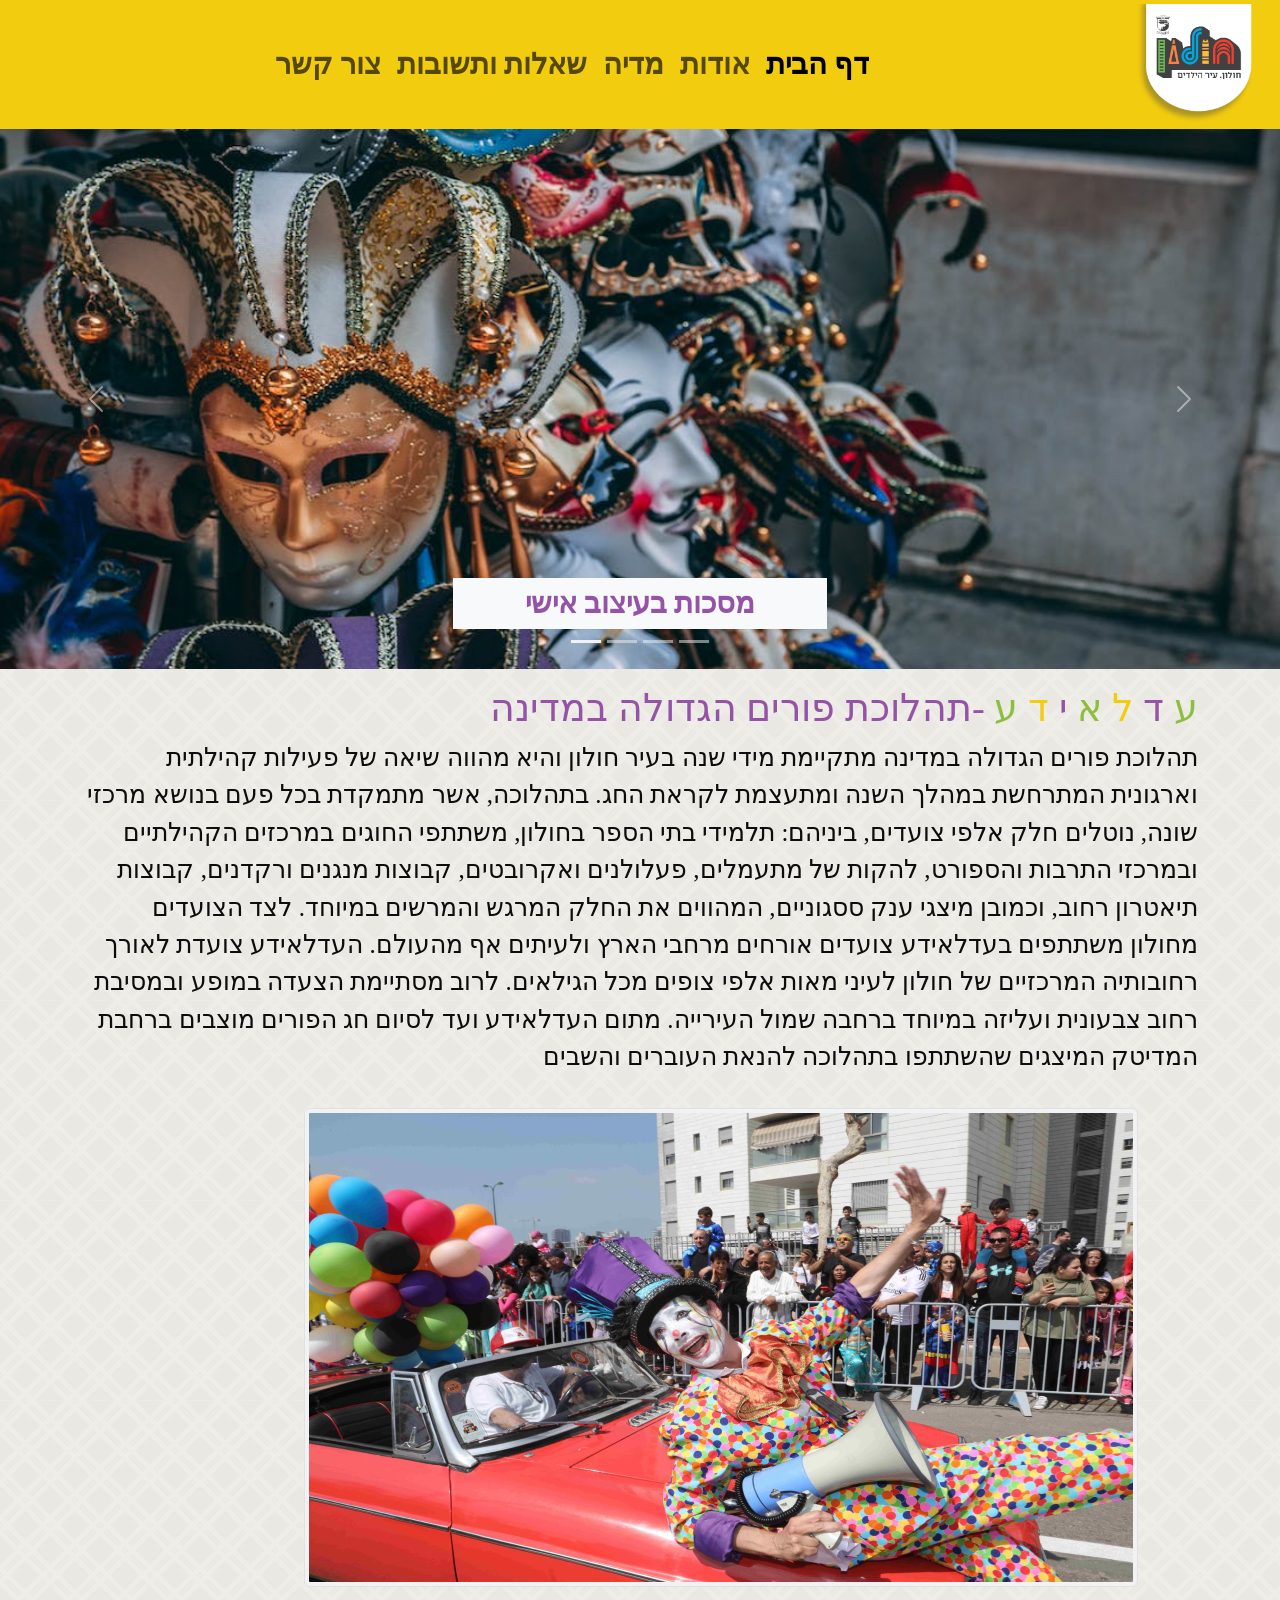
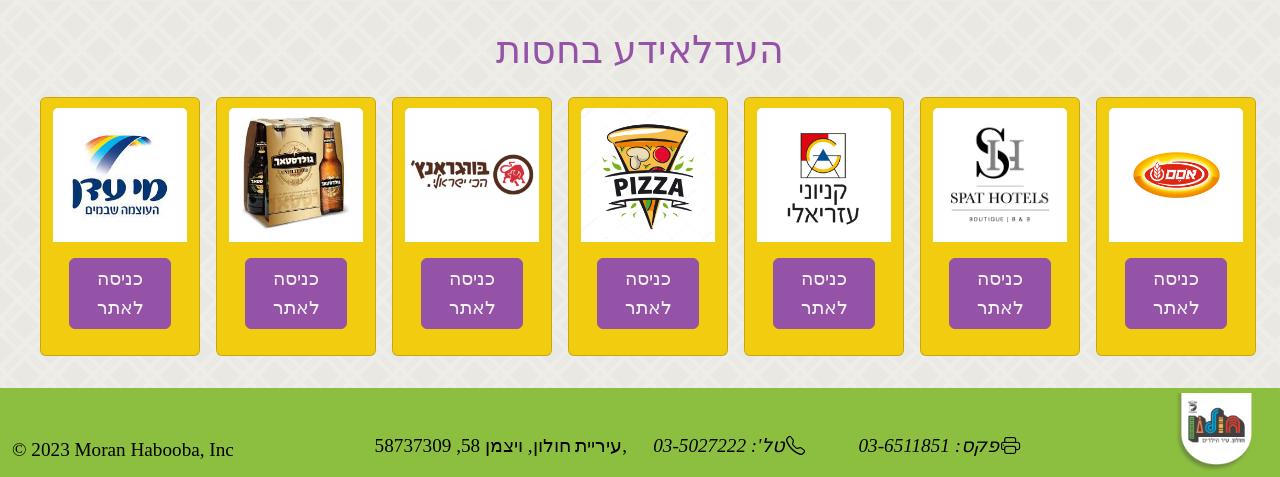
<file: index.html>
<!DOCTYPE html>
<html lang="en">
  <head>
    <meta charset="UTF-8" />
    <meta http-equiv="X-UA-Compatible" content="IE=edge" />
    <meta name="viewport" content="width=device-width, initial-scale=1.0" />
    <title>FestivalsEvents</title>

    <script
      src="https://cdn.jsdelivr.net/npm/bootstrap@5.3.0-alpha1/dist/js/bootstrap.bundle.min.js"
      integrity="sha384-w76AqPfDkMBDXo30jS1Sgez6pr3x5MlQ1ZAGC+nuZB+EYdgRZgiwxhTBTkF7CXvN"
      crossorigin="anonymous"
    ></script>
    <link
      rel="stylesheet"
      href="https://cdn.jsdelivr.net/npm/bootstrap-icons@1.10.3/font/bootstrap-icons.css"
    />
    <link rel="preconnect" href="https://fonts.googleapis.com" />
    <link rel="preconnect" href="https://fonts.gstatic.com" crossorigin />
    <link
      href="https://fonts.googleapis.com/css2?family=Bona+Nova:ital,wght@0,400;0,700;1,400&family=Miriam+Libre:wght@400;700&display=swap"
      rel="stylesheet"
    />

    <link rel="stylesheet" href="styles/style.css" />
    <link rel="stylesheet" href="bootstrap-5.3.0-alpha1/scss/bootstrap.css" />
  </head>
  <body class="bgimg">
    <header>
      <nav class="navbar navbar-expand-lg bg-body-tertiary p-0">
        <div class="container-fluid flex-md-row-reverse bg-warning">
          <a class="navbar-brand" href="index.html"
            ><img src="image/logo.png " width="120px" alt="logo"
          /></a>
          <button
            class="navbar-toggler animate"
            type="button"
            data-bs-toggle="collapse"
            data-bs-target="#navbarSupportedContent"
            aria-controls="navbarSupportedContent"
            aria-expanded="false"
            aria-label="Toggle navigation"
          >
            <span class="navbar-toggler-icon"></span>
          </button>
          <div
            class="collapse navbar-collapse justify-content-around"
            id="navbarSupportedContent"
          >
            <ul class="navbar-nav fs-5 flex-lg-row-reverse">
              <li class="nav-item">
                <a class="nav-link active" aria-current="page" href="index.html"
                  >דף הבית</a
                >
              </li>
              <li class="nav-item">
                <a class="nav-link" href="About.html">אודות</a>
              </li>
              <li class="nav-item">
                <a class="nav-link" href="media.html">מדיה</a>
              </li>
              <li class="nav-item">
                <a class="nav-link" href="faq.html">שאלות ותשובות</a>
              </li>
              <li class="nav-item">
                <a class="nav-link" href="contact.html">צור קשר</a>
              </li>
            </ul>
          </div>
        </div>
      </nav>
      <!-- קרוסלה -->
      <img
        src="image/עעעע.jpeg "
        alt=""
        class="d-none d-sm-block d-md-none w-100"
      />
      <div
        id="carouselExampleCaptions"
        class="carousel slide d-none d-md-block"
      >
        <div class="carousel-indicators">
          <button
            type="button"
            data-bs-target="#carouselExampleCaptions"
            data-bs-slide-to="0"
            class="active"
            aria-current="true"
            aria-label="Slide 1"
          ></button>
          <button
            type="button"
            data-bs-target="#carouselExampleCaptions"
            data-bs-slide-to="1"
            aria-label="Slide 2"
          ></button>
          <button
            type="button"
            data-bs-target="#carouselExampleCaptions"
            data-bs-slide-to="2"
            aria-label="Slide 3"
          ></button>
          <button
            type="button"
            data-bs-target="#carouselExampleCaptions"
            data-bs-slide-to="3"
            aria-label="Slide 4"
          ></button>
        </div>
        <div class="carousel-inner">
          <div class="carousel-item active">
            <img
              src="image/slider2.jpeg"
              class="d-block w-100 slider-height"
              alt="..."
            />
            <div class="carousel-caption d-none d-md-block text-warning">
              <h5 class="text-primary fs-4 fw-bold bg-light p-2 col-5 m-auto">
                מסכות בעיצוב אישי
              </h5>
            </div>
          </div>
          <div class="carousel-item">
            <img
              src="image/slider1.jpeg"
              class="d-block w-100 slider-height"
              alt="..."
            />
            <div class="carousel-caption d-none d-md-block text-warning">
              <h5 class="text-primary fs-4 fw-bold bg-light p-2 col-4 m-auto">
                המגדל המרכזי של הפסטיבל
              </h5>
            </div>
          </div>
          <div class="carousel-item">
            <img
              src="image/slider3.jpeg"
              class="d-block w-100 slider-height"
              alt="..."
            />
            <div class="carousel-caption d-none d-md-block text-warning">
              <h5 class="text-primary fs-4 fw-bold bg-light p-2 col-3 m-auto">
                אמני רחוב
              </h5>
            </div>
          </div>
          <div class="carousel-item">
            <img
              src="image/slider4.jpeg"
              class="d-block w-100 slider-height"
              alt="..."
            />
            <div class="carousel-caption d-none d-md-block text-warning">
              <h5 class="text-primary fs-2 fw-bold bg-light p-2 col-6 m-auto">
                ליידי לבושה בתלבושת מארדי גרא מלאה
              </h5>
            </div>
          </div>
        </div>
        <button
          class="carousel-control-prev"
          type="button"
          data-bs-target="#carouselExampleCaptions"
          data-bs-slide="prev"
        >
          <span class="carousel-control-prev-icon" aria-hidden="true"></span>
          <span class="visually-hidden">Previous</span>
        </button>
        <button
          class="carousel-control-next"
          type="button"
          data-bs-target="#carouselExampleCaptions"
          data-bs-slide="next"
        >
          <span class="carousel-control-next-icon" aria-hidden="true"></span>
          <span class="visually-hidden">Next</span>
        </button>
      </div>

      <div class="about">
        <div class="container">
          <div class="row mt-3 mb-3">
            <div class="col">
              <h2 class="h2 fs-2 font-weight-bold">
                <span class="span1">ע</span>
                <span class="span2">ד</span>
                <span class="span3">ל</span>
                <span class="span4">א</span>
                <span class="span5">י</span>
                <span class="span7">ד</span>
                <span class="span8">ע</span>
                <span class="span9">-תהלוכת פורים הגדולה במדינה</span>
              </h2>
              <p class="pabout">
                תהלוכת פורים הגדולה במדינה מתקיימת מידי שנה בעיר חולון והיא
                מהווה שיאה של פעילות קהילתית וארגונית המתרחשת במהלך השנה ומתעצמת
                לקראת החג. בתהלוכה, אשר מתמקדת בכל פעם בנושא מרכזי שונה, נוטלים
                חלק אלפי צועדים, ביניהם: תלמידי בתי הספר בחולון, משתתפי החוגים
                במרכזים הקהילתיים ובמרכזי התרבות והספורט, להקות של מתעמלים,
                פעלולנים ואקרובטים, קבוצות מנגנים ורקדנים, קבוצות תיאטרון רחוב,
                וכמובן מיצגי ענק ססגוניים, המהווים את החלק המרגש והמרשים במיוחד.
                לצד הצועדים מחולון משתתפים בעדלאידע צועדים אורחים מרחבי הארץ
                ולעיתים אף מהעולם. העדלאידע צועדת לאורך רחובותיה המרכזיים של
                חולון לעיני מאות אלפי צופים מכל הגילאים. לרוב מסתיימת הצעדה
                במופע ובמסיבת רחוב צבעונית ועליזה במיוחד ברחבה שמול העירייה.
                מתום העדלאידע ועד לסיום חג הפורים מוצבים ברחבת המדיטק המיצגים
                שהשתתפו בתהלוכה להנאת העוברים והשבים
              </p>
            </div>
          </div>
        </div>
      </div>
    </header>
    <main>
      <div class="container">
        <div class="row mt-3 mb-3 me-5">
          <div class="col">
            <img src="image/6.jpg" class="img-thumbnail" alt="..." />
          </div>
        </div>
      </div>

      <aside class="row py-4 d-flex justify-content-center align-items-center">
        <h5 class="h5 text-primary fs-2 text-center font-weight-bold">
          העדלאידע בחסות
        </h5>
        <div class="card mt-3 bg-warning ms-3" style="width: 10rem">
          <img src="image/מי עדן.jpeg" class="card-img-top" alt="..." />
          <div class="card-body">
            <a
              href="https://www.meyeden.co.il/ "
              target="_blank"
              class="btn btn-primary"
              >כניסה לאתר</a
            >
          </div>
        </div>
        <div class="card mt-3 bg-warning ms-3" style="width: 10rem">
          <img
            src="image/לוגו בירה.jpg"
            class="card-img-top logo-size"
            alt="..."
          />
          <div class="card-body">
            <a
              href="https://www.beers.co.il/brewery/%D7%A7%D7%A8%D7%9C%D7%A1%D7%91%D7%A8%D7%92-%D7%99%D7%A9%D7%A8%D7%90%D7%9C/"
              target="_blank"
              class="btn btn-primary"
              >כניסה לאתר</a
            >
          </div>
        </div>
        <div class="card mt-3 bg-warning ms-3" style="width: 10rem">
          <img src="image/לוגו בורגר.png" class="card-img-top" alt="..." />
          <div class="card-body">
            <a
              href="https://app.burgeranch.co.il/"
              target="_blank"
              class="btn btn-primary"
              >כניסה לאתר</a
            >
          </div>
        </div>
        <div class="card mt-3 bg-warning ms-3" style="width: 10rem">
          <img src="image/פיצה2.jpg" class="card-img-top" alt="..." />
          <div class="card-body">
            <a
              href="https://easy.co.il/page/10052918"
              target="_blank"
              class="btn btn-primary"
              >כניסה לאתר</a
            >
          </div>
        </div>
        <div class="card mt-3 bg-warning ms-3" style="width: 10rem">
          <img src="image/לוגו עזריאלי.jpg" class="card-img-top" alt="..." />
          <div class="card-body">
            <a
              href="https://www.azrielimalls.co.il/"
              target="_blank"
              class="btn btn-primary"
              >כניסה לאתר</a
            >
          </div>
        </div>
        <div class="card mt-3 bg-warning ms-3" style="width: 10rem">
          <img src="image/1לוגו מלון.jpg" class="card-img-top" alt="..." />
          <div class="card-body">
            <a
              href="https://www.spathotels.com/"
              target="_blank"
              class="btn btn-primary"
              >כניסה לאתר</a
            >
          </div>
        </div>
        <div class="card mt-3 bg-warning ms-3" style="width: 10rem">
          <img src="image/לוגו אוסם.jpg" class="card-img-top" alt="..." />
          <div class="card-body">
            <a
              href="https://www.osem-nestle.co.il/"
              target="_blank"
              class="btn btn-primary"
              >כניסה לאתר</a
            >
          </div>
        </div>
      </aside>
    </main>
    <footer>
      <nav class="navbar navbar-expand-lg bg-body-tertiary mt-2 p-0">
        <div class="container-fluid align-items-end bg-success">
          <a class="navbar-brand fs-6 mb-2" href="#"
            >© 2023 Moran Habooba, Inc
          </a>
          <button
            class="navbar-toggler"
            type="button"
            data-bs-toggle="collapse"
            data-bs-target="#navbarToggler"
            aria-controls="navbarToggler"
            aria-expanded="false"
            aria-label="Toggle navigation"
          >
            <span class="navbar-toggler-icon"></span>
          </button>
          <div
            class="collapse navbar-collapse fs-6 text-black justify-content-md-center flex-grow-1 mb-3"
            id="navbarToggler"
          >
            <span class="text-nowrap">עיריית חולון, ויצמן 58, 58737309,</span>
            <i class="bi bi-telephone text-nowrap">טל': 03-5027222</i>
            <i class="bi bi-printer text-nowrap">פקס: 03-6511851</i>​
          </div>
          <a class="navbar-brand" href="#"
            ><img src="image/logo.png " width="80px" alt="logo"
          /></a>
        </div>
      </nav>
    </footer>
  </body>
</html>
</file>
<file: styles/style.css>
* {
  margin: 0;
}

.nav-item {
  font-size: 1.2em;
  font-weight: bold;
}

.nav-item > a.nav-link:hover {
  color: #9453a6;
  text-decoration: underline;
}

.bi {
  padding-left: 3%;
  padding-right: 3%;
  direction: rtl;
}

.bi:before {
  padding-left: 1%;
}

.bg-light {
  background-color: #f2cc0f !important;
  color: #0d0d0d;
}

.bgimg {
  background-image: url(light-white-subtle-45deg-double-lines-v12548.png);
}

.hcontact {
  color: #f2cc0f;
  text-align: center;
  text-shadow: 2px 4px 10px rgb(0, 0, 0);
}

.form {
  direction: rtl;
  text-align: right;
}

.send {
  background-color: #f2cc0f;
  border-radius: 10px;
  font-size: 1.2em;
  margin-top: 7px;
  margin-bottom: 20px;
  border: none;
}

.send:hover {
  transform: scale(1.3);
}

.label {
  font-size: 1.2em;
  font-weight: bold;
}

.nav-item {
  font-size: 1.2em;
  font-weight: bold;
}

p {
  text-align: right;
  color: #f2f2f2;
  font-size: 1.1em;
}

.align-self-center {
  margin-right: 35%;
}

.m-md-5 {
  background-image: url(contact_us2-removebg-preview.png);
  background-repeat: no-repeat;
  background-position: bottom;
}

.faq {
  font-family: penny;
  margin-right: 2%;
  text-align: right;
}

.accordion {
  text-align: right;
}

.accordion-button {
  flex-direction: row-reverse;
  font-family: BonaNova;
}

.accordion-item {
  font-family: BonaNova;
  font-size: 1.2em;
}

.mainimg {
  display: flex;
  justify-content: space-evenly;
}

.bi {
  padding-left: 3%;
  padding-right: 3%;
}

.bi:before {
  padding-left: 1%;
}

.accordion-button {
  text-align: right;
}

.accordion-button:after {
  margin-right: auto !important;
  margin-left: unset !important;
}

.aside {
  direction: rtl;
  margin-right: 2%;
  margin-top: 15%;
  position: relative;
}

.card {
  padding: 10px;
}

.logo-size {
  width: 134px;
  height: 134px;
}

div.about {
  text-align: right;
}

.h2 {
  text-align: right;
}

.pabout {
  font-size: 1.3em;
  color: #0d0d0d;
}

.slider-height {
  -o-object-fit: cover;
     object-fit: cover;
  -o-object-position: center;
     object-position: center;
  height: 60vh;
  overflow: hidden;
}

h2 .span1 {
  color: #8cbf3f !important;
}

h2 span.span2 {
  color: #9453a6 !important;
}

h2 span.span3 {
  color: #f2cc0f !important;
}

h2 span.span4 {
  color: #8cbf3f !important;
}

h2 span.span5 {
  color: #9453a6 !important;
}

h2 span.span6 {
  color: #9453a6 !important;
}

h2 span.span7 {
  color: #f2cc0f !important;
}

h2 span.span8 {
  color: #8cbf3f !important;
}

h2 span.span9 {
  color: #9453a6 !important;
}

.big-img:hover {
  transform: scale(1.5);
}

h1 .span1 {
  color: #8cbf3f !important;
}

h1 span.span2 {
  color: #9453a6 !important;
}

h1 span.span3 {
  color: #f2cc0f !important;
}

h1 span.span4 {
  color: #8cbf3f !important;
}

h1 span.span5 {
  color: #9453a6 !important;
}

h1 span.span6 {
  color: #9453a6 !important;
}

h1 span.span7 {
  color: #f2cc0f !important;
}

h1 span.span8 {
  color: #8cbf3f !important;
}

h1 span.span9 {
  color: #9453a6 !important;
}

.imgsize {
  width: 100%;
}/*# sourceMappingURL=style.css.map */
</file>
